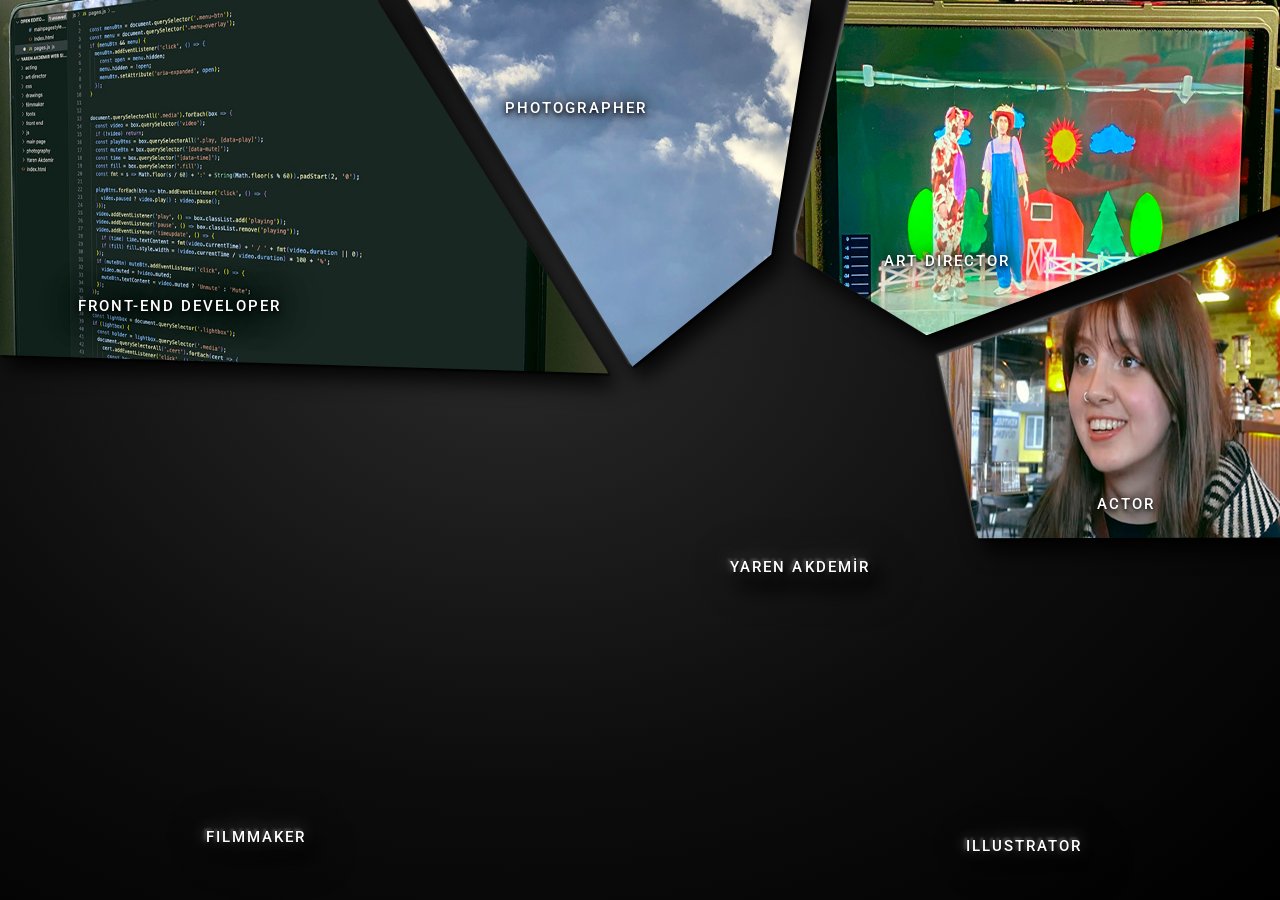
<file: index.html>
<!DOCTYPE html>
<html lang="en">
<head>
    <meta charset="UTF-8">
    <meta name="viewport" content="width=device-width, initial-scale=1.0">
    <title>Yaren Akdemir</title>
    <link rel="preconnect" href="https://fonts.googleapis.com">
    <link rel="preconnect" href="https://fonts.gstatic.com" crossorigin>
    <link rel="stylesheet" href="https://fonts.googleapis.com/css2?family=Roboto:wght@500&display=swap">
    <link rel="stylesheet" href="css/mainpagestyle.css">
</head>
<body>

<section class="main">
<div class="pieces"> 
    <section class="FrontEnd Main_Pics" data-href="front%20end/index.html"> <!-- where the card goes to %20 means space -->
        <picture>
            <source media="(orientation: portrait)" srcset="images/tall/front-end.jpg"><!-- for vertical screen -->
            <img decoding="async" class="pic" src="images/wide/front-end.jpg" width="1920" height="1080" alt="Front End Developer">
        </picture>
        <span class="piece-name">Front-End Developer</span>
    </section>
    <section class="Photography Main_Pics" data-href="photography/index.html">
        <picture>
            <source media="(orientation: portrait)" srcset="images/tall/photography.jpg">
            <img decoding="async" class="pic" src="images/wide/photography.jpg" width="1920" height="1080" alt="Photography">
        </picture>
        <span class="piece-name">Photographer</span>
    </section>
    <section class="ArtDirecting Main_Pics" data-href="art%20director/index.html">
        <picture>
            <source media="(orientation: portrait)" srcset="images/tall/art-direction.jpg">
            <img decoding="async" class="pic" src="images/wide/art-direction.jpg" width="1920" height="1080" alt="Art Directing">
        </picture>
        <span class="piece-name">Art Director</span>
    </section>
    <section class="Acting Main_Pics" data-href="acting/index.html">
        <picture>
            <source media="(orientation: portrait)" srcset="images/tall/acting.jpg">
            <img decoding="async" class="pic" src="images/wide/acting.jpg" width="1920" height="1080" alt="Acting">
        </picture>
        <span class="piece-name">Actor</span>
    </section>
    <section class="Drawing Main_Pics" data-href="drawings/index.html">
        <picture>
            <source media="(orientation: portrait)" srcset="images/tall/drawing.jpg">
            <img decoding="async" class="pic" src="images/wide/drawing.jpg" width="1920" height="1080" alt="Drawing">
        </picture>
        <span class="piece-name">Illustrator</span>
    </section>
    <section class="Directing Main_Pics" data-href="filmmaker/index.html">
        <picture>
            <source media="(orientation: portrait)" srcset="images/tall/filmmaking.jpg">
            <img decoding="async" class="pic" src="images/wide/filmmaking.jpg" width="1920" height="1080" alt="Directing">
        </picture>
        <span class="piece-name">Filmmaker</span>
    </section>
    <section class="Yaren_Akdemir Main_Pics" data-href="main%20page/index.html">
        <picture>
            <source media="(orientation: portrait)" srcset="images/tall/yaren-akdemir.jpg">
            <img decoding="async" class="pic" src="images/wide/yaren-akdemir.jpg" width="1920" height="1080" alt="Yaren Akdemir">
        </picture>
        <span class="piece-name" lang="tr">Yaren Akdemir</span>
    </section>
</div>
</section>

<script>
  const main = document.querySelector('.main'); /* const add a variable and name it main */
  const pieces = document.querySelectorAll('.Main_Pics');

  pieces.forEach(piece => /* if we click on one piece */{
    piece.addEventListener('click', (e) => {
      e.stopPropagation(); /* bilgiler e olayına gelir */
      const dir = getComputedStyle(piece);
      main.style.setProperty('--out-x', dir.getPropertyValue('--dx'));/*  give the pieces value to main */
      main.style.setProperty('--out-y', dir.getPropertyValue('--dy'));
      piece.classList.add('active');
      main.classList.add('has-active');
      setTimeout(() => { location.href = piece.dataset.href; }, 450);
    });
  });

  window.addEventListener('pageshow', () => {
    pieces.forEach(pieces => pieces.classList.remove('active'));
    main.classList.remove('has-active');
  });
</script>
</body>
</html>
</file>
<file: css/mainpagestyle.css>
* {
  margin: 0;
  padding: 0;
  box-sizing: border-box;
  list-style-type: none;
}

.main {
    position: relative;
    width: 100vw;
    height: 100vh;
    height: 100dvh;
    overflow: hidden;
    background: radial-gradient(ellipse at 40% 35%, #2a2a2a 0%, #0d0d0d 55%, #000 100%);
}

.pic {
  position: absolute;
  width: 100%;
  height: 100%;
  clip-path: var(--shape);
  color: var(--renk); 
  transform-origin: var(--ox) var(--oy);
  pointer-events: none;
  transition: transform 0.3s ease, filter 0.3s ease;
}

.pieces {
  position: absolute;
  inset: 0;/* inset: 0; =
top: 0;
right: 0;
bottom: 0;
left: 0; */
  filter: drop-shadow(-2px -2px 1px rgba(255, 255, 255, 0.35))
          drop-shadow(2px 2px 1px rgba(0, 0, 0, 0.9))
          drop-shadow(8px 12px 10px rgba(0, 0, 0, 0.85));
}

.Main_Pics {
  position: absolute;
  inset: 0;
  pointer-events: none;
  transition: filter 0.3s ease;
}

.Main_Pics::after {
  content: "";
  position: absolute;
  inset: 0;
  clip-path: var(--shape);
  cursor: pointer;
  pointer-events: auto;
}

.main:has(.Main_Pics:hover) .pic {
  filter: grayscale(1) brightness(0.7);
}

.main .Main_Pics:hover {
  z-index: 1;
  filter: drop-shadow(0 0 12px rgba(255, 255, 255, 0.8))
          drop-shadow(0 0 30px rgba(255, 255, 255, 0.5));
}
.main .Main_Pics:hover .pic {
  transform: scale(1.04);
  filter: grayscale(0) brightness(1.1);
}
.main.has-active .Main_Pics { filter: none; }

.FrontEnd      { --shape: polygon(0% 0%, 29.43% 0%, 47.55% 41.5%, 0% 39.44%);
                 --ox: 22%; --oy: 20%; --dx: -1; --dy: -1; --lx: 14%; --ly: 34%; }
.Photography   { --shape: polygon(31.88% 0%, 63.38% 0%, 60.26% 28.27%, 49.4% 40.76%);
                 --ox: 48%; --oy: 18%; --dx: 0; --dy: -1; --lx: 45%; --ly: 12%; }
.ArtDirecting  { --shape: polygon(62.19% 26.05%, 66.38% 0%, 100% 0%, 100% 22.82%, 72.39% 37.25%, 62.23% 28.43%);
                 --ox: 82%; --oy: 17%; --dx: 1; --dy: -1; --lx: 74%; --ly: 29%; }
.Acting        { --shape: polygon(73.31% 39.6%, 100% 26.33%, 100% 59.72%, 76.43% 59.81%);
                 --ox: 88%; --oy: 47%; --dx: 1; --dy: 0; --lx: 88%; --ly: 56%; }
.Drawing       { --shape: polygon(45.79% 98.75%, 52.8% 63.92%, 63.97% 74.5%, 75.73% 62.32%, 100% 62.41%, 100% 100%, 45.84% 100%);
                 --ox: 75%; --oy: 82%; --dx: 1; --dy: 1; --lx: 80%; --ly: 94%; }
.Directing     { --shape: polygon(0% 42.78%, 48.64% 43.88%, 51.46% 60.64%, 51.5% 62.4%, 42.39% 100%, 0% 100%);
                 --ox: 24%; --oy: 72%; --dx: -1; --dy: 1; --lx: 20%; --ly: 93%; }
.Yaren_Akdemir { --shape: polygon(50.4% 43.03%, 61.13% 30.7%, 71.49% 39.87%, 74.6% 59.99%, 64.2% 71.23%, 53.25% 60.79%);
                 --ox: 62%; --oy: 51%; --dx: 0; --dy: -1; --lx: 62.5%; --ly: 63%; }

@media (orientation: portrait) {
  .FrontEnd      { --shape: polygon(0% 0%, 60.45% 0%, 47.26% 40.57%, 39.44% 40.57%, 0% 30.52%);
                   --ox: 28%; --oy: 18%; --dx: -1; --dy: -1; --lx: 24%; --ly: 27%; }
  .Directing     { --shape: polygon(49.64% 40.09%, 63.9% 0%, 100% 0%, 100% 33.57%, 59.97% 40.68%, 49.68% 40.54%);
                   --ox: 76%; --oy: 19%; --dx: 1; --dy: -1; --lx: 80%; --ly: 31%; }
  .Photography   { --shape: polygon(0% 32.59%, 37.28% 41.53%, 27.09% 53.91%, 37.67% 67.24%, 0% 73.89%);
                   --ox: 18%; --oy: 54%; --dx: -1; --dy: 0; --lx: 13%; --ly: 52%; }
  .Drawing       { --shape: polygon(61.44% 41.91%, 100% 35.59%, 100% 72.9%, 62.27% 68.35%, 74.43% 55.68%);
                   --ox: 81%; --oy: 54%; --dx: 1; --dy: 0; --lx: 85%; --ly: 45%; }
  .Yaren_Akdemir { --shape: polygon(30.4% 53.25%, 39.61% 41.98%, 58.38% 41.93%, 70.93% 55.8%, 71.01% 56.4%, 59.53% 67.9%, 40.93% 66.95%, 30.63% 54.3%);
                   --ox: 50%; --oy: 55%; --dx: 0; --dy: -1; --lx: 50%; --ly: 64.5%; }
  .Acting        { --shape: polygon(0% 75.59%, 39.54% 68.28%, 44.02% 68.5%, 40.19% 100%, 0% 100%);
                   --ox: 21%; --oy: 85%; --dx: -1; --dy: 1; --lx: 19%; --ly: 96.5%; }
  .ArtDirecting  { --shape: polygon(44.26% 97.71%, 47.26% 68.94%, 60.43% 69.43%, 100% 74.34%, 100% 100%, 44.35% 100%);
                   --ox: 72%; --oy: 85%; --dx: 1; --dy: 1; --lx: 85%; --ly: 80%; }
}

.main.has-active .pic {
  opacity: 0;
  transform: translate(calc(var(--out-x) * -110vw), calc(var(--out-y) * -110vh));
  transition: transform 0.45s ease-in, opacity 0.45s ease-in;
}

.main.has-active .Main_Pics.active .pic {
  transform: translate(calc(var(--dx) * 110vw), calc(var(--dy) * 110vh));
}

.main.has-active .pieces { filter: none; }

.main.has-active .Main_Pics::after {
  pointer-events: none;
}

.piece-name {
  position: absolute;
  left: var(--lx);
  top: var(--ly);
  z-index: 2;
  transform: translate(-50%, -50%);
  font-family: "Roboto", sans-serif;
  font-size: clamp(10px, 1.15vw, 20px);
  font-weight: 500;
  letter-spacing: 0.14em;
  text-transform: uppercase;
  white-space: nowrap;
  color: #fff;
  text-shadow: 0 2px 4px #000, 0 0 14px rgba(0, 0, 0, 0.95), 0 0 30px rgba(0, 0, 0, 0.8), 0 0 50px rgba(0, 0, 0, 0.6);
  pointer-events: none;
  transition: opacity 0.2s ease;
}
.main.has-active .piece-name { opacity: 0; }

@media (orientation: portrait) {
  .piece-name { font-size: clamp(9px, 2.6vw, 20px); letter-spacing: 0.1em; }
}
</file>
